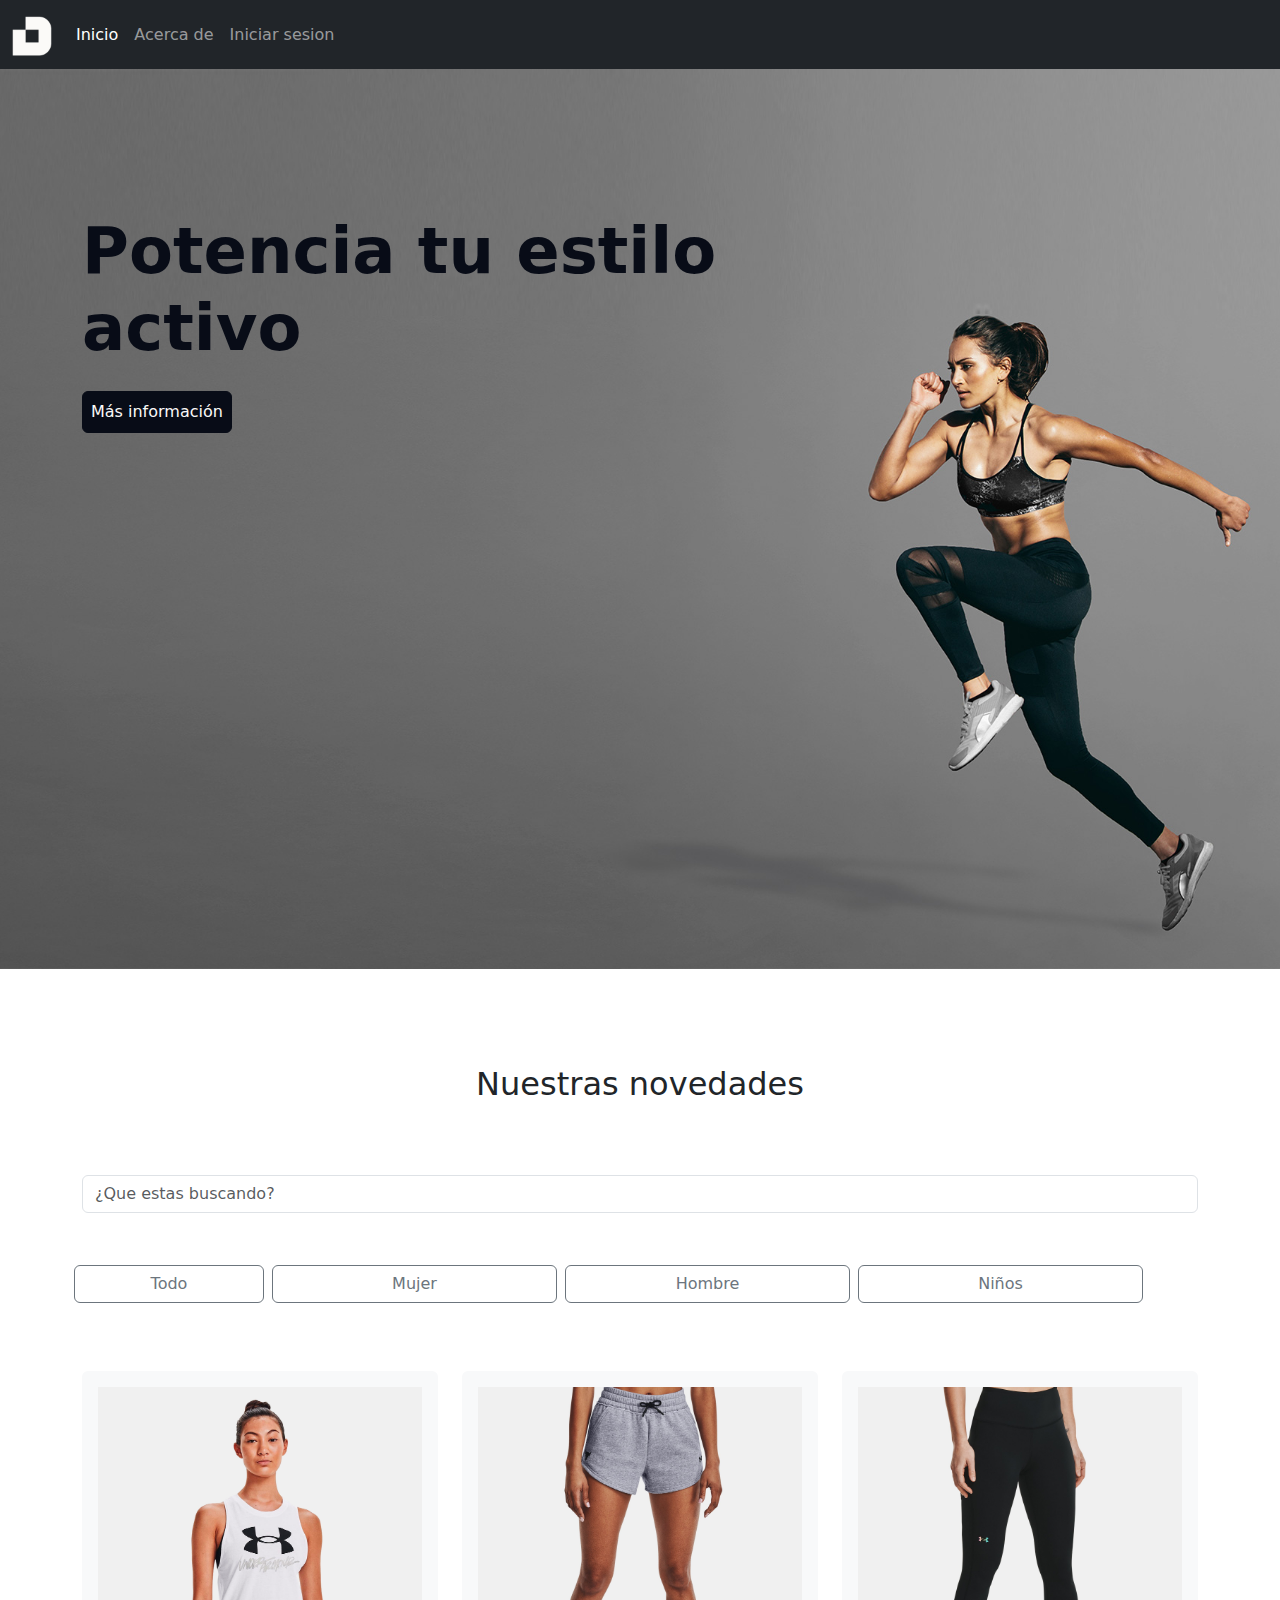
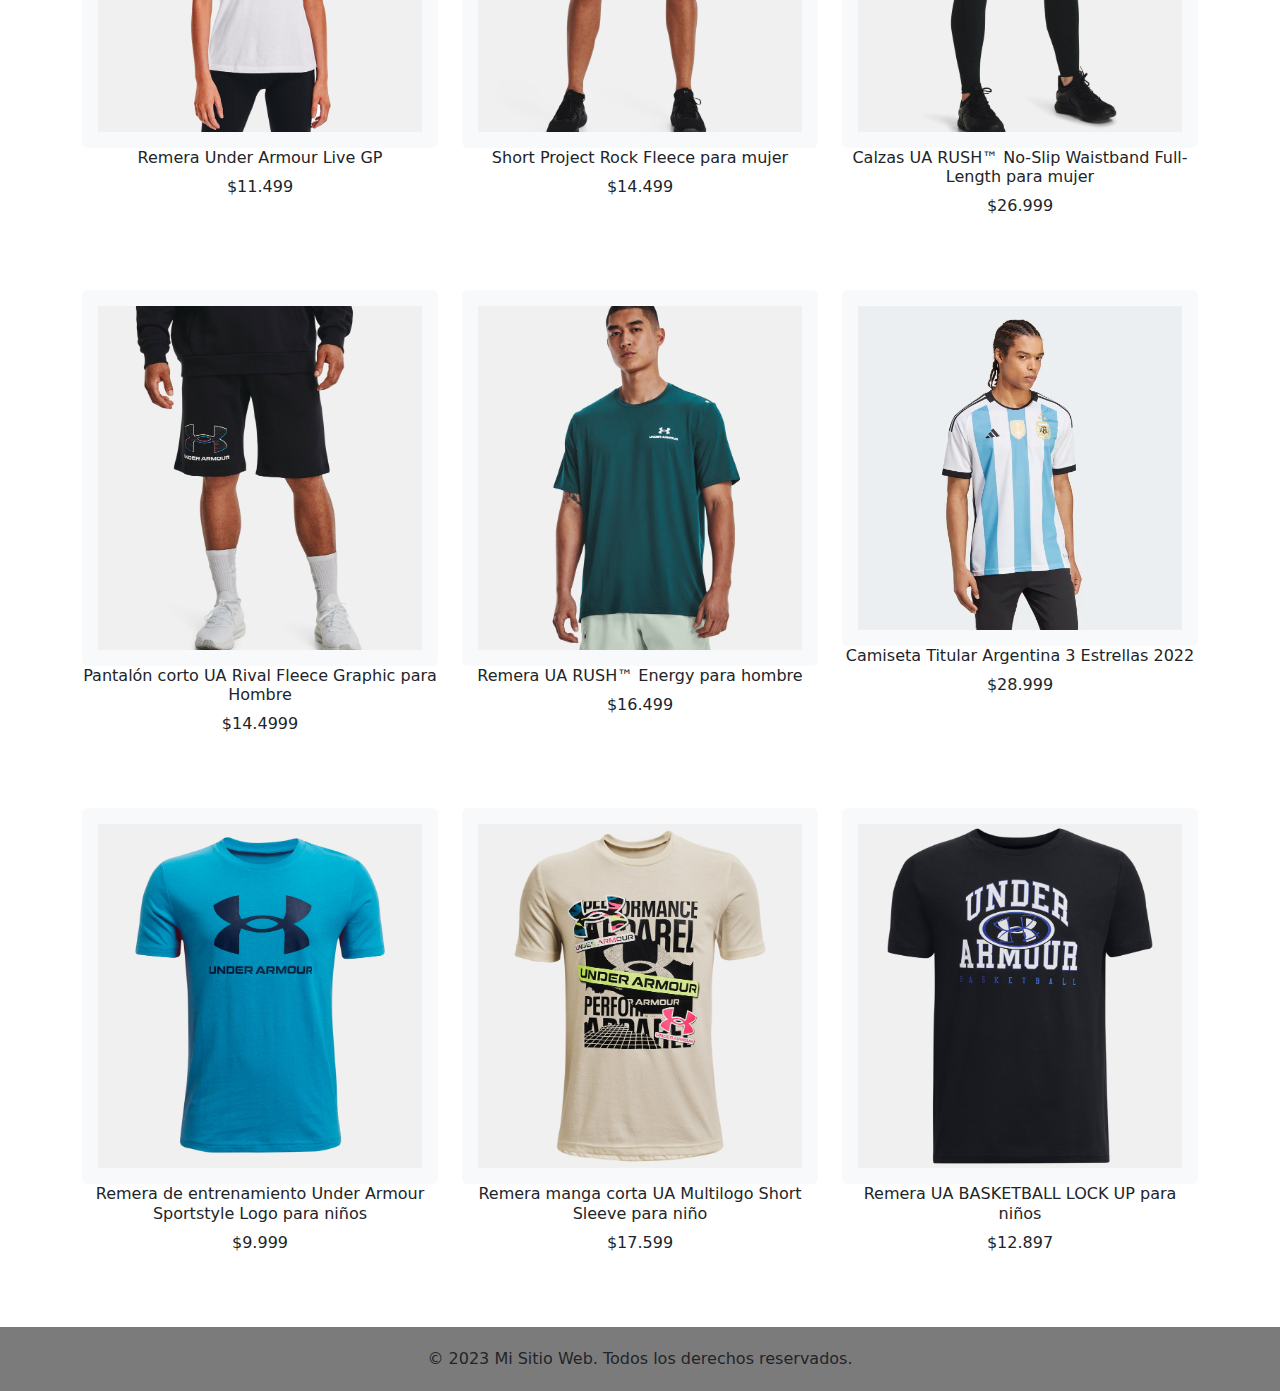
<file: index.html>
<!DOCTYPE html>
<html lang="es">
<head>
    <meta name="description" content="
    Deporte Urban es una página de ropa deportiva que se ha posicionado como una referencia en el mundo del deporte y la moda urbana. Su objetivo principal es ofrecer a sus clientes prendas de alta calidad, diseñadas tanto para la práctica de actividades físicas como para lucir un estilo moderno y urbano en el día a día"/>
    <meta name="keywords" content="deporte, urbano, ropa, ropa deportiva"/>
    <meta name="author" content="Pia Lopez, Lautaro Hidalgo, Farid Ale Ali" />
    <meta charset="UTF-8">
    <meta http-equiv="X-UA-Compatible" content="IE=edge">
    <meta name="viewport" content="width=device-width, initial-scale=1.0">
    <title>URBAN DEPORTES | Inicio</title>
<!--Enlace css personalizado-->
    <link rel="stylesheet" href="css/principal.css">
<!-- Enlace a Bootstrap v5.3.0 CSS -->
    <link rel="stylesheet" href="https://cdn.jsdelivr.net/npm/bootstrap@5.3.0/dist/css/bootstrap.min.css">
   
</head>
<body>
    <!---Inicio nav-->
    <nav class="navbar navbar-expand-lg navbar-dark bg-dark">
      <div class="container-fluid">
        <a class="navbar-brand" href="">
          <img src="./assets/images/logo.png" alt="logo de la empresa" width="40" height="40" class="d-inline-block align-text-top">
        </a>
        <button class=" boton-b navbar-toggler" type="button" data-bs-toggle="collapse" data-bs-target="#navbarNav"
          aria-controls="navbarNav" aria-expanded="false" aria-label="Toggle navigation">
          <span class="navbar-toggler-icon"></span>
        </button>
        <div class="collapse navbar-collapse" id="navbarNav">
          <ul class="navbar-nav">
            <li class="nav-item">
              <a class="nav-link active" aria-current="page" href="">Inicio</a>
            </li>
            <li class="nav-item">
              <a class="nav-link" href="./pages/nosotros.html">Acerca de</a>
            </li>
            <li class="nav-item">
              <a class="nav-link" href="./pages/login.html">Iniciar sesion</a>
            </li>
          </ul>
        </div>
      </div>
    </nav>
      <!---Fin nav-->

   <section class="main">
    <div class="container py-5">
        <div class="row py-4">
            <div class="col-lg-7 pt-5">
              <h1 class="pt-4">Potencia tu estilo activo</h1>
              <a class="btn btn-secondary p-2 mt-3" href="./pages/error.html" role="button">Más información</a>
            </div>
        </div>
    </div>
   </section>
   <section class="product">
    <div class="container py-5">
      <div class="row py-5">
        <div class="col-lg-5 m-auto text-center">
          <h2>Nuestras novedades</h2>
        </div>
      </div>
      <input type="search" class="form-control mt-3 mx-auto" id="myinput" placeholder="¿Que estas buscando?">
      <div class="row mt-5 mb-3">
        <button class="btn btn-outline-secondary col-lg-2 m-1" onclick="filterProduct()">Todo</button>
        <button class="btn btn-outline-secondary col-lg-3 m-1" onclick="filterProduct(`women`)">Mujer</button>
        <button class="btn btn-outline-secondary col-lg-3 m-1" onclick="filterProduct(`men`)">Hombre</button>
        <button class=" btn btn-outline-secondary col-lg-3 m-1" onclick="filterProduct(`child`)">Niños</button>
      </div>
      <h3 class="text-danger mt-5 text-center" id="para">No se ha encontrado lo que estas buscando</h3>
      <div class="row" id="card">
      </div>
    </div>
   </section>
   <footer class="footer">
    <div class="container">
      <p>© 2023 Mi Sitio Web. Todos los derechos reservados.</p>
    </div>
  </footer>
</body>
<script defer src="https://cdn.jsdelivr.net/npm/bootstrap@5.3.0/dist/js/bootstrap.bundle.min.js"></script> 
<script defer src="product.js"></script>
<script defer src="js/main.js"></script>
</html>
</file>
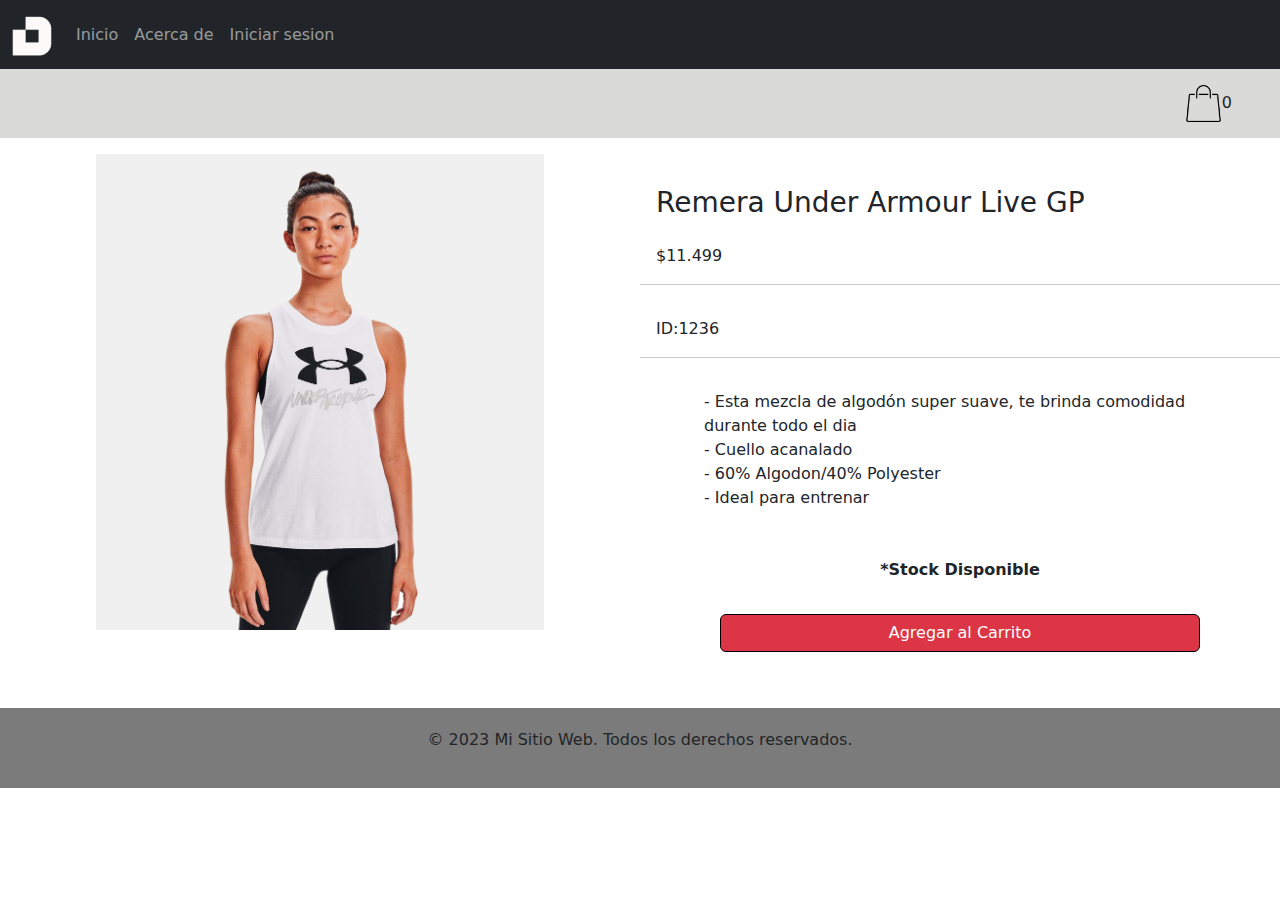
<file: pages/detalle.html>
<!DOCTYPE html>
<html lang="en">
  <head>
    <meta charset="UTF-8">
    <meta name="viewport" content="width=device-width, initial-scale=1.0">
    <title>Pagina de Administracion</title>

    <!-- Enlace a styles CSS -->
    <link rel="stylesheet" type="text/css" href="../css/detalle.css">

    <!-- Enlace a Bootstrap v5.3.0 CSS -->
    <link rel="stylesheet" href="https://cdn.jsdelivr.net/npm/bootstrap@5.3.0/dist/css/bootstrap.min.css">
  </head>
<html>
<body>
  <nav class="navbar navbar-expand-lg navbar-dark bg-dark">
    <div class="container-fluid">
      <a class="navbar-brand" href="../index.html">
        <img src="../assets/images/logo.png" alt="logo de la empresa" width="40" height="40" class="d-inline-block align-text-top">
      </a>
      <button class=" boton-b navbar-toggler" type="button" data-bs-toggle="collapse" data-bs-target="#navbarNav"
        aria-controls="navbarNav" aria-expanded="false" aria-label="Toggle navigation">
        <span class="navbar-toggler-icon"></span>
      </button>
      <div class="collapse navbar-collapse" id="navbarNav">
        <ul class="navbar-nav">
          <li class="nav-item">
            <a class="nav-link" aria-current="page" href="../index.html">Inicio</a>
          </li>
          <li class="nav-item">
            <a class="nav-link" href="./nosotros.html">Acerca de</a>
          </li>
          <li class="nav-item">
            <a class="nav-link" href="./login.html">Iniciar sesion</a>
          </li>
        </ul>
      </div>
    </div>
  </nav>
  <!----------------------------MODAL ------------------------------------>
  <div class="modal" id="modalCarrito" tabindex="-1">
    <div class="modal-dialog modal-dialog-centered">
      <div class="modal-content">
        <div class="modal-header text-center">
          <h5 class="modal-title">Tu Carrito</h5>
          <button type="button" class="btn-close" data-bs-dismiss="modal" aria-label="Close"></button>
        </div>
        <div id="modalBody" class="d-flex justify-content-center flex-column modal-body">
          
        </div>
        <div class="modal-footer">
          <button type="button" class="btn btn-secondary" data-bs-dismiss="modal">Cerrar</button>
        </div>
      </div>
    </div>
  </div>
   <!----------------------------MODAL ------------------------------------>
  <main>
    <div>
        <div class="divCarrito d-flex align-items-center justify-content-end pe-5 py-3">
          <img class="imgCarrito" src="../assets/images/carrito.png" data-bs-toggle="modal" data-bs-target="#modalCarrito" alt="carrito de compras">
          <span id="card">0</span>
      </div>
    </div>
        <div id="search-product" ></div>
        <div class="" id="products">
            <div class="d-flex flex-column flex-xl-row justify-content-xl-start text-center mb-2" id="short-gris"></div>
        </div>
    </div>
</main>
  <footer class="footer">
    <div class="container">
      <p>© 2023 Mi Sitio Web. Todos los derechos reservados.</p>
    </div>
  </footer>
  <!-- Enlace a los scripts de Bootstrap v5.3.0  -->
  <script defer src="https://cdn.jsdelivr.net/npm/bootstrap@5.3.0/dist/js/bootstrap.bundle.min.js"></script>
  <script src="../product.js"></script> 
  <script defer src="../js/detalle.js"></script>
</body>
</html>
</file>
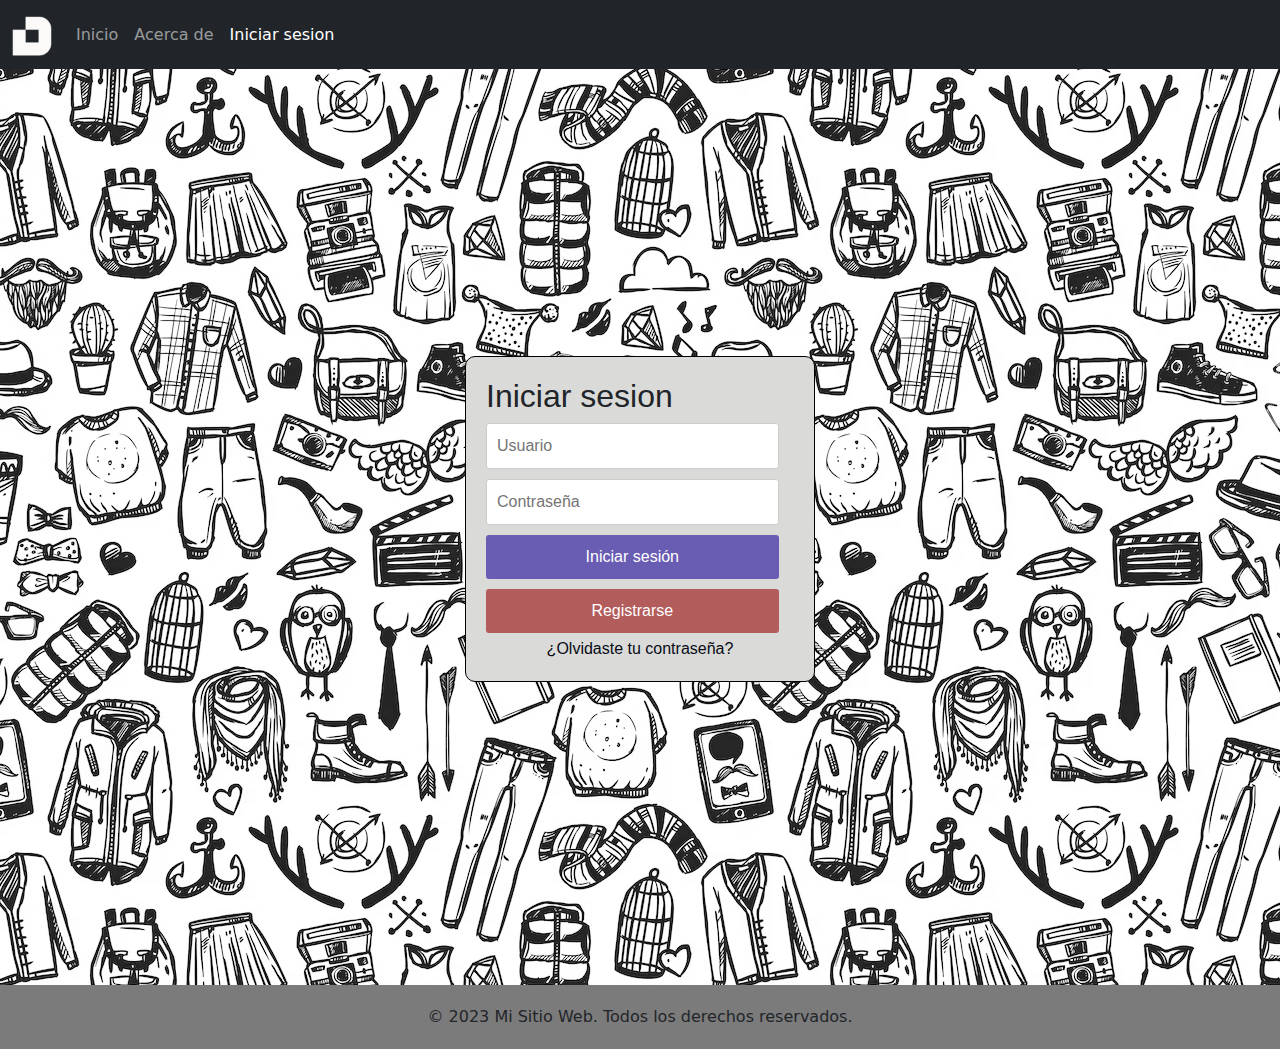
<file: pages/login.html>
<!DOCTYPE html>
<html lang="en">
<head>
    <meta charset="UTF-8">
    <meta name="viewport" content="width=device-width, initial-scale=1.0">
    <title>URBAN DEPORTES | Iniciar sesion</title>

    <!-- Enlace a Bootstrap v5.3.0 CSS -->
    <link rel="stylesheet" href="https://cdn.jsdelivr.net/npm/bootstrap@5.3.0/dist/css/bootstrap.min.css">

    <!-- Enlace a nuestro CSS -->
    <link rel="stylesheet" href="../css/login.css" class="css">
    
</head>
<body>
  <nav class="navbar navbar-expand-lg navbar-dark bg-dark">
    <div class="container-fluid">
      <a class="navbar-brand" href="../index.html">
        <img src="../assets/images/logo.png" alt="logo de la empresa" width="40" height="40" class="d-inline-block align-text-top">
      </a>
      <button class=" boton-b navbar-toggler" type="button" data-bs-toggle="collapse" data-bs-target="#navbarNav"
        aria-controls="navbarNav" aria-expanded="false" aria-label="Toggle navigation">
        <span class="navbar-toggler-icon"></span>
      </button>
      <div class="collapse navbar-collapse" id="navbarNav">
        <ul class="navbar-nav">
          <li class="nav-item">
            <a class="nav-link" aria-current="page" href="../index.html">Inicio</a>
          </li>
          <li class="nav-item">
            <a class="nav-link" href="./nosotros.html">Acerca de</a>
          </li>
          <li class="nav-item">
            <a class="nav-link active" href="">Iniciar sesion</a>
          </li>
        </ul>
      </div>
    </div>
  </nav>
  <main>
    <div class="login-form">
      <h2>Iniciar sesion</h2>
      <form id="formulario">
        <input type="text" id="usuario" name="username" placeholder="Usuario" required>
        <input type="password" id="password" name="password" placeholder="Contrase&ntilde;a" required>
        <input type="submit" value="Iniciar sesión">
        <a href="../pages/error.html">
          <button type="button" class="registro" >Registrarse</button>
        </a>
        <a href="../pages/error.html" class="mt-1 recupero">¿Olvidaste tu contraseña?</a>
      </form>
    </div>
  </main>
  <footer class="footer mt-3">
    <div class="container">
      <p>© 2023 Mi Sitio Web. Todos los derechos reservados.</p>
    </div>
  </footer>

  <!-- Enlace a Bootstrap v5.3.0  -->
  <script defer src="https://cdn.jsdelivr.net/npm/bootstrap@5.3.0/dist/js/bootstrap.bundle.min.js"></script> 

  <!-- Enlace a nuestro JS  -->
  <script defer src="../js/login.js"></script>
  
  </body>
</html>
</file>
<file: css/principal.css>
:root{
    --color-primario--: #FAF9F7;
    --color-secundario: #080C17 ;
    --color-accesorio-1:#F1F1EF ;
    --color-accesorio-2:#DADAD8 ;
}

body{
    font-family: Arial, sans-serif;
    margin: 0;
    padding: 0;
    box-sizing: border-box;
    background: var(--color-primario--);
}

/*nav*/

/*fin nav*/

/*main*/
.main {
    background: url(../assets/images/5635383-fitness-wallpapers.jpg)no-repeat;
    background-size: cover;
    height: 100vh;
    background-position: 50% 100% ;
    width: 100%;
}

.main h1{
    font-size: 4rem;
    font-weight: 700;
    color:var(--color-secundario);
}
.btn-secondary  {
    --bs-btn-color: #FAF9F7 !important; 
    --bs-btn-bg: #080C17 !important; 
    --bs-btn-border-color: #080C17 !important;
    --bs-btn-hover-color: #FAF9F7 !important;
    --bs-btn-hover-bg: #080C17 !important;
    --bs-btn-hover-border-color: #080C17 !important;
    --bs-btn-focus-shadow-rgb: 130,138,145;
    --bs-btn-active-color: #FAF9F7 !important;
    --bs-btn-active-bg: #080C17 !important;
    --bs-btn-active-border-color: #080C17 !important;
    --bs-btn-active-shadow: inset 0 3px 5px rgba(0, 0, 0, 0.125);
    --bs-btn-disabled-color: #FAF9F7 !important;
    --bs-btn-disabled-bg: #080C17 !important;
    --bs-btn-disabled-border-color: #080C17 !important;
}

@media screen and (max-width: 600px){
    .main {
        height: 100%;
        background-position: 80%;
    }
    .main h1 {
        font-size:2rem;
        margin-right: 9rem;
    }
}

h2 {
    color: var(--color-secundario) ;
    font-weight: 700;
}

.card:hover{
    box-shadow: -3px -2px 26px -6px rgba(0,0,0,0.75);
    -webkit-box-shadow: -3px -2px 26px -6px rgba(0,0,0,0.75);
    -moz-box-shadow: -3px -2px 26px -6px rgba(0,0,0,0.75);
    transition: 0.5s;
}

#myinpunt{
    width: 30%;
}

h3 {
    display: none;
}

.hide {
    display: none;
}
/*.btn1 {
    height: 45px;
    width: 35%;
    border: none;
    outline: none;
    background-color: var(--color-secundario);
    color: var(--color-primario--);
    font-weight: 700;
    border-radius: 60px;
    
}



/*fin main*/

/*footer*/
.footer {
	background-color: #7c7b7b;
	padding: 20px 0;
	text-align: center;
}

.footer p {
	margin-bottom: 0;
}
/*fin footer*/
</file>
<file: css/detalle.css>
/* Estilos para la página de administración */
/* root: 
	--#FAF9F7
	#F1F1EF
	#080C17
	#DADAD8
 */

:root {
  --creame-color1: #FAF9F7;
  --creame-color2: #F1F1EF;
  --creame-color3: #080C17;
  --creame-color4: #DADAD8;
}

body {
	font-family: Arial, sans-serif;
	margin: 0;
	background-color: var(--creame-color1);
}


h1 {
	text-align: center;
}

.modal-content{
	background-color: #DADAD8 !important;
}

.contenidoModal{
	text-align: center;
	display: flex;
	flex-direction: column;
}

.eliminar-product{
	cursor: pointer;
	display: flex;
	justify-content: end;
}

.boton-css{
	width: 20%;
}

.divCarrito{
	background-color: #DADAD8;
}

@media screen and (min-width:992px){
    .divImg{
		max-width: 50%;
	}
	.divText{
		margin-top:20%;
	}
}

.imgCarrito{
	max-width: 3%;
}


.remeraImg{
	max-width: 70%;
}


.boton-b {
	padding: 5px 10px;
	border: none;
	background-color: #4caf50;
	color: white;
	cursor: pointer;
}

.boton-b:hover {
	background-color: #45a049;
}

	/* Estilos personalizados para el footer */
.footer {
	background-color: #7c7b7b;
	padding: 20px 0;
	text-align: center;
}
</file>
<file: css/login.css>
/* Paleta de color CSS */

:root {
  --creame-color1: #FAF9F7;
  --creame-color2: #F1F1EF;
  --creame-color3: #080C17;
  --creame-color4: #DADAD8;
  --creame-color5: #8cc7da;
  --creame-color6: #76d8a7;
  --creame-color7: #51ac7e;
} 

/* Caracteristicas generales del BODY */

body {
	
	background-image: url('../assets/images/fondo.png');
  background-repeat: repeat;
  background-size:auto;
}

/******* Parte MAIN de la pagina ********/

main {
	font-family:'Franklin Gothic Medium', 'Arial Narrow', Arial, sans-serif;
	display: flex;
	justify-content: center;
	align-items: center;
	height: 100vh;
	margin: 0;
	padding: 0;
}

h1 {
	text-align: center;
}

/******* Parte FORM de la pagina ********/

.recupero {
	display: flex;
  flex-direction: row;
  justify-content: center;
	text-decoration: none;
	color: var(--creame-color3);
}

.recupero:hover {
	color: var(--creame-color7);
}

.login-form {
	width: 350px;
	padding: 20px;
	border: 1px solid #000000;
	border-radius: 10px;
	background-color: var(--creame-color4);
}

.login-form input[type="text"],
.login-form input[type="password"] {
	width: 95%;
	padding: 10px;
	margin-bottom: 10px;
	border: 1px solid #ccc;
	border-radius: 3px;
}

.login-form input[type="submit"] {
	width: 95%;
	margin-bottom: 10px;
	padding: 10px;
	border: none;
	border-radius: 3px;
	background-color: #695cb3;
	color: white;
	cursor: pointer;
}

.login-form input[type="submit"]:hover {
	background-color: #2d284e;
}

.registro {
	text-align: center;
	width: 95%;
	padding: 10px;
	border: none;
	border-radius: 3px;
	background-color: #b35c5c;
	color: rgb(255, 255, 255);
	cursor: pointer;
}

.registro:hover {
	background-color: #5a2e2e;
}

/******* Parte FOOTER de la pagina ********/

.footer {
	margin: 0;
	background-color: #7c7b7b;
	padding: 20px 0;
	text-align: center;
}

.footer p {
	margin-bottom: 0;
}
</file>
